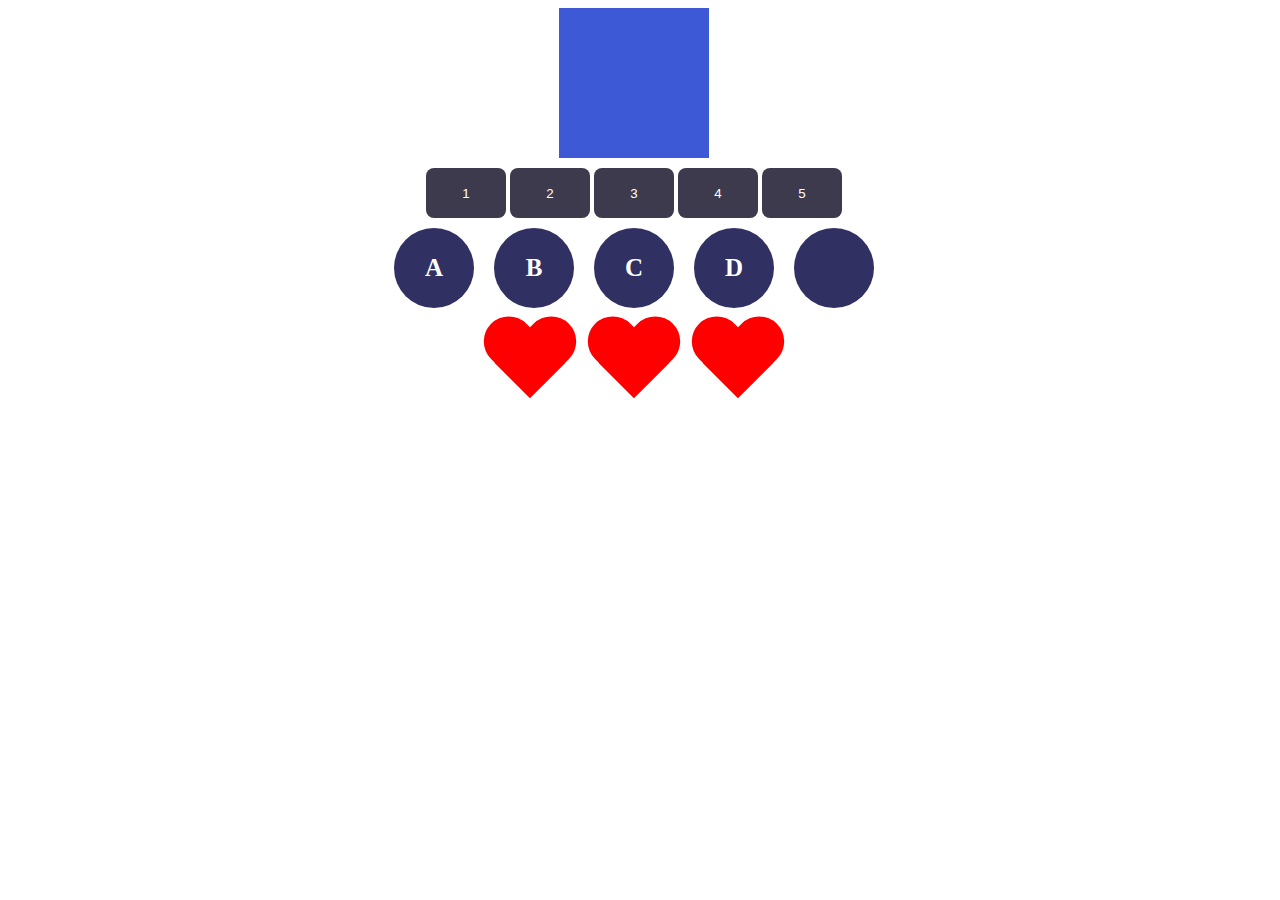
<file: Dom/index.html>
<!DOCTYPE html>
<html lang="ru">
  <head>
    <meta charset="utf-8" />
    <meta http-equiv="X-UA-Compatible" content="IE=edge" />
    <title>JavaScript</title>
    <link rel="stylesheet" href="./style.css" />
  </head>
  <body>
    <div class="app">
      <div class="box" id="box"></div>

      <button>1</button>
      <button>2</button>
      <button>3</button>
      <button>4</button>
      <button>5</button>

      <div class="circle__wrapper">
        <div class="circle">A</div>
        <div class="circle">B</div>
        <div class="circle">C</div>
        <div class="circle">D</div>
      </div>

      <div class="wrapper">
        <div class="heart"></div>
        <div class="heart"></div>
        <div class="heart"></div>
      </div>
    </div>

    <script src="./dom.js"></script>
  </body>
</html>
</file>
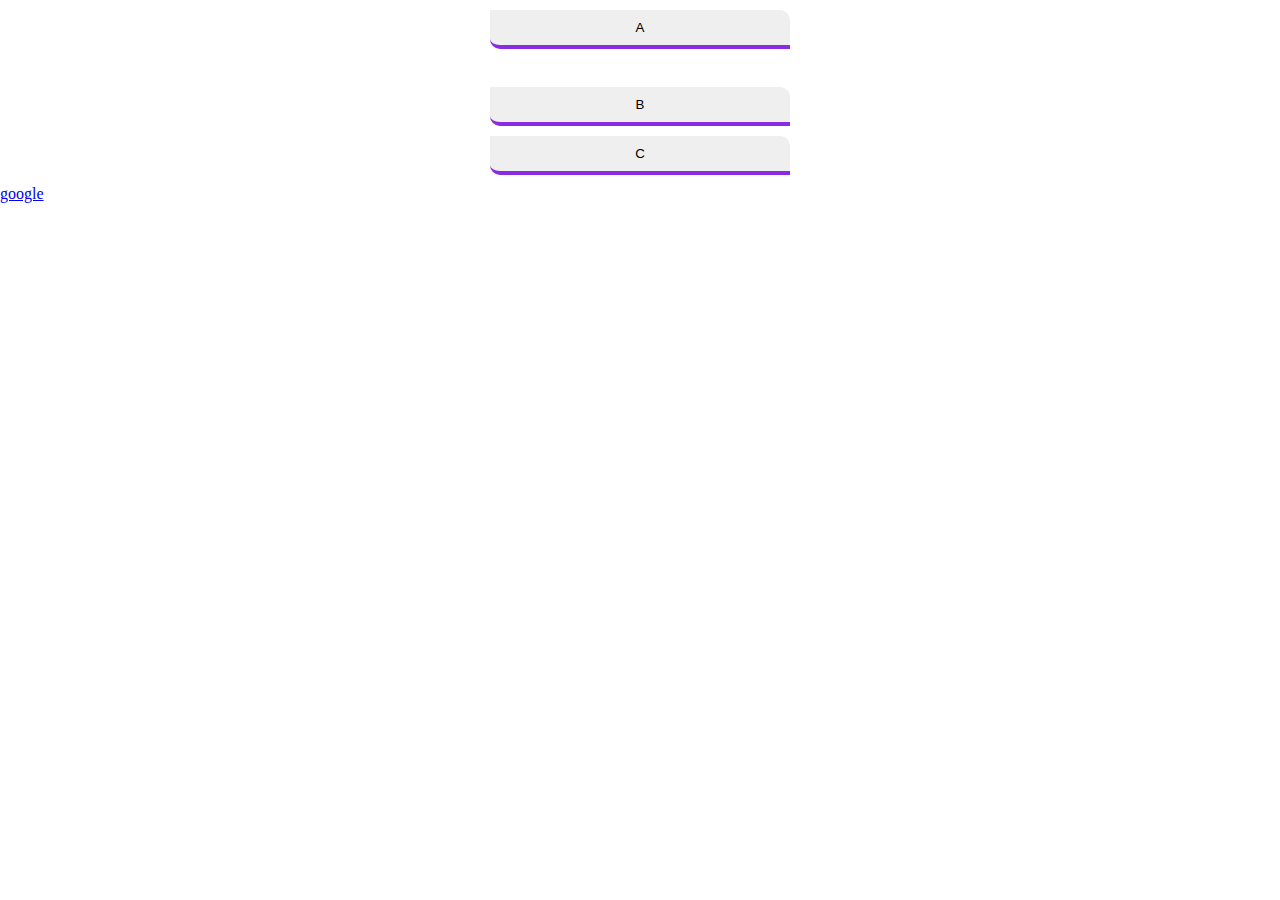
<file: hodisalar/index.html>
<!DOCTYPE html>
<html lang="en">
<head>
    <meta charset="UTF-8">
    <meta http-equiv="X-UA-Compatible" content="IE=edge">
    <meta name="viewport" content="width=device-width, initial-scale=1.0">
    <title>Document</title>
    <link rel="stylesheet" href="./style.css">
</head>
<body>

    <button>A</button> <br>
    <button>B</button>
    <button>C</button>
<a href="www.google.com">google</a>
    <script src="./app.js"></script>
</body>
</html>
</file>
<file: Dom/style.css>
.app {
    position: absolute;
    left: 30%;
    transform: rotateX(-50%);
    text-align: center;
  }
  .box {
    width: 150px;
    height: 150px;
    background-color: rgb(61, 89, 214);
    margin: 0 auto;
  }
  button {
    width: 80px;
    height: 50px;
    margin-top: 10px;
    border: none;
    border-radius: 8px;
    background-color: rgb(61, 58, 77);
    color: #fff;
    cursor: pointer;
    outline: none;
    position: relative;
  }
  .circle__wrapper {
    display: flex;
    position: relative;
    margin-top: 10px;
  }
  .circle {
    width: 80px;
    height: 80px;
    background-color: rgb(48, 48, 99);
    margin-top: 10px;
    border-radius: 100%;
    display: flex;
    justify-content: center;
    align-items: center;
    color: #fff;
    font-weight: bold;
    font-size: 25px;
    margin: 0 10px;
  }
  .wrapper {
    position: relative;
  }
  .heart {
    display: inline-block;
    position: relative;
    width: 100px;
    height: 90px;
    margin-top: 10px;
  }
  .heart:before,
  .heart:after {
    position: absolute;
    content: '';
    left: 50px;
    top: 0;
    width: 50px;
    height: 80px;
    background: red;
    -moz-border-radius: 50px 50px 0 0;
    border-radius: 50px 50px 0 0;
    -webkit-transform: rotate(-45deg);
    -moz-transform: rotate(-45deg);
    -ms-transform: rotate(-45deg);
    -o-transform: rotate(-45deg);
    transform: rotate(-45deg);
    -webkit-transform-origin: 0 100%;
    -moz-transform-origin: 0 100%;
    -ms-transform-origin: 0 100%;
    -o-transform-origin: 0 100%;
    transform-origin: 0 100%;
  }
  .heart:after {
    left: 0;
    -webkit-transform: rotate(45deg);
    -moz-transform: rotate(45deg);
    -ms-transform: rotate(45deg);
    -o-transform: rotate(45deg);
    transform: rotate(45deg);
    -webkit-transform-origin: 100% 100%;
    -moz-transform-origin: 100% 100%;
    -ms-transform-origin: 100% 100%;
    -o-transform-origin: 100% 100%;
    transform-origin: 100% 100%;
  }
  .black {
    width: 150px;
    height: 50px;
    line-height: 50px;
    text-align: center;
    background-color: black;
    margin-bottom: 30px;
    margin-top: 30px;
    color: #fff;
  }
</file>
<file: hodisalar/style.css>
*{
    margin: 0;
    padding: 0;
    box-sizing: border-box;
}
button{
    display: block;
    margin: 10px auto;
    padding: 10px 30px;
    outline: none;
    width: 300px;
    background-color: aque;
    border: none;
    cursor: pointer;
    border-radius: 0 10px 0 10px;
    transition: all .3s  ease;
    border-bottom: 4px solid blueviolet ;
}
button:hover{
    border-radius: 10px 0 px 10px 0;
    border-bottom: 7px solid blueviolet ;
}
.overlay{
    width: 100%;
    padding: 30px;
    background-color: burlywood;
}
</file>
